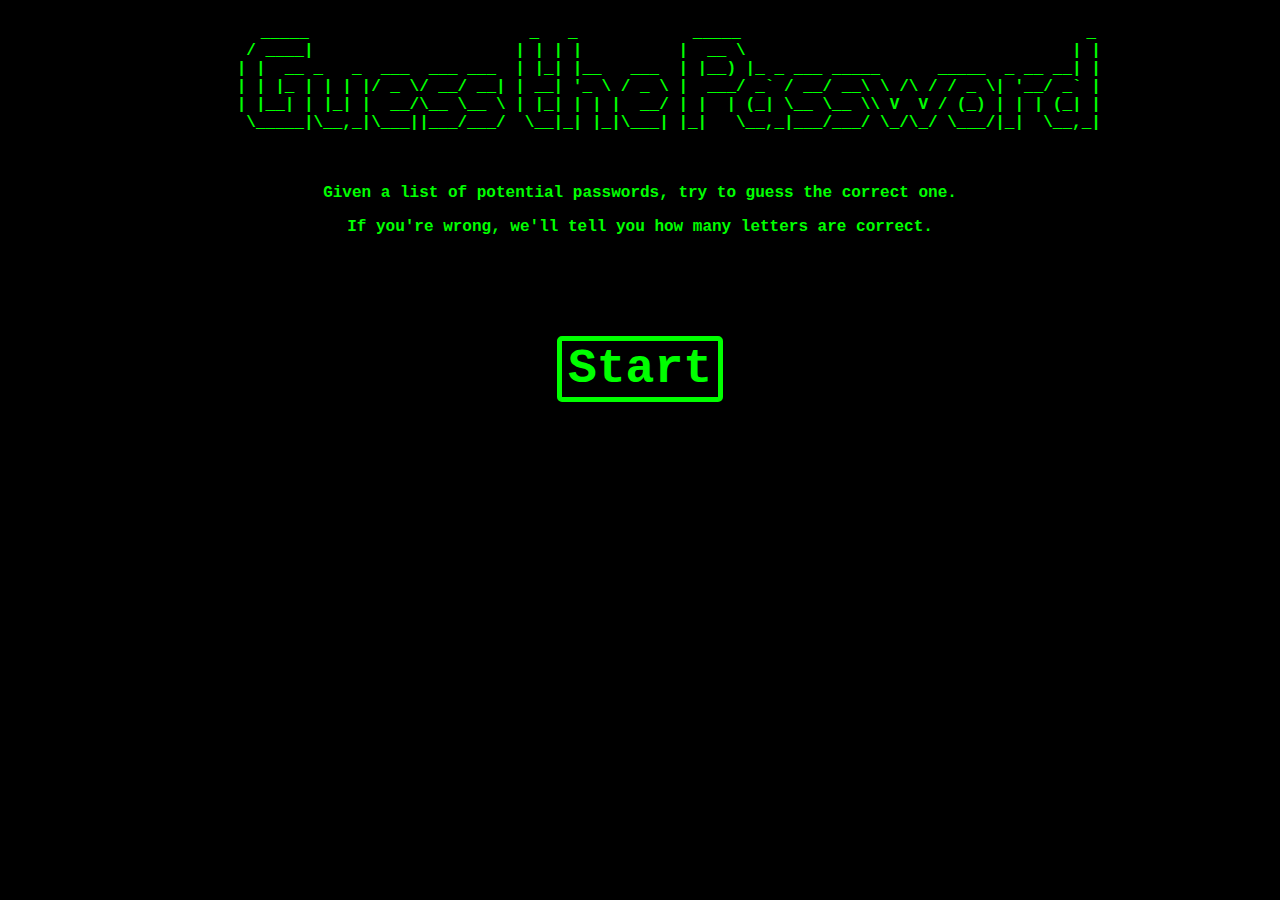
<file: development/guess-the-password-assignment-master/index.html>
<!DOCTYPE html>
<html lang="en">
<head>
  <meta charset="UTF-8">
  <title>Document</title>
  <link rel="stylesheet" href="style.css">
</head>
<body>
  <div id="start-screen" class="show">
    <pre>
        _____                       _   _            _____                                    _
       / ____|                     | | | |          |  __ \                                  | |
      | |  __ _   _  ___  ___ ___  | |_| |__   ___  | |__) |_ _ ___ _____      _____  _ __ __| |
      | | |_ | | | |/ _ \/ __/ __| | __| '_ \ / _ \ |  ___/ _` / __/ __\ \ /\ / / _ \| '__/ _` |
      | |__| | |_| |  __/\__ \__ \ | |_| | | |  __/ | |  | (_| \__ \__ \\ V  V / (_) | | | (_| |
       \_____|\__,_|\___||___/___/  \__|_| |_|\___| |_|   \__,_|___/___/ \_/\_/ \___/|_|  \__,_|

    </pre>
    <p>Given a list of potential passwords, try to guess the correct one.</p>
    <p>If you're wrong, we'll tell you how many letters are correct.</p>
    <button id="start">Start</button>
  </div>
  <div id="game-screen" class="hide">
    <ul id="word-list"></ul>
    <p>Click on a word to make a guess.</p>
    <p id="guesses-remaining"></p>
    <p id="winner" class="hide">Congratulations! You win! <a href="./index.html">Play again?</a></p>
    <p id="loser" class="hide">Sorry, you lost. <a href="./index.html">Play again?</a></p>
  </div>
  <script src="words.js"></script>
  <script src="app.js"></script>
</body>
</html>
</file>
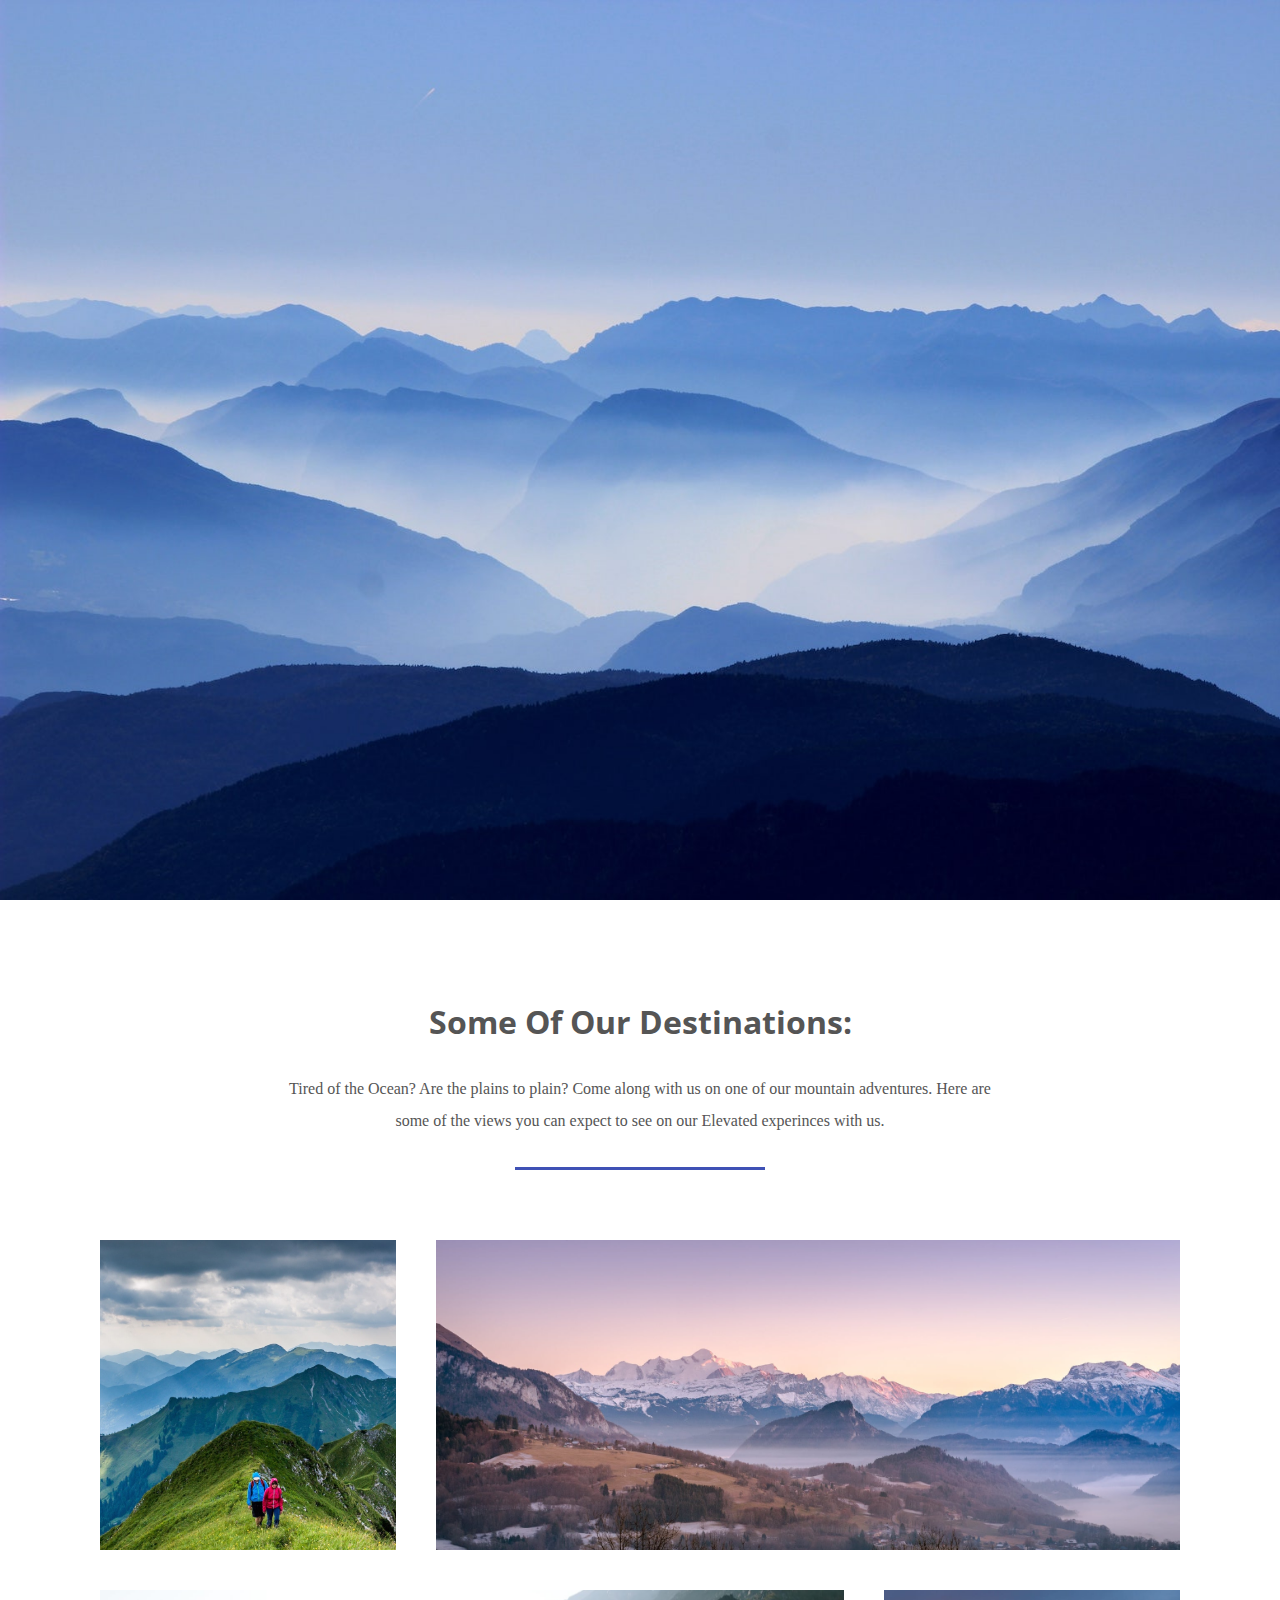
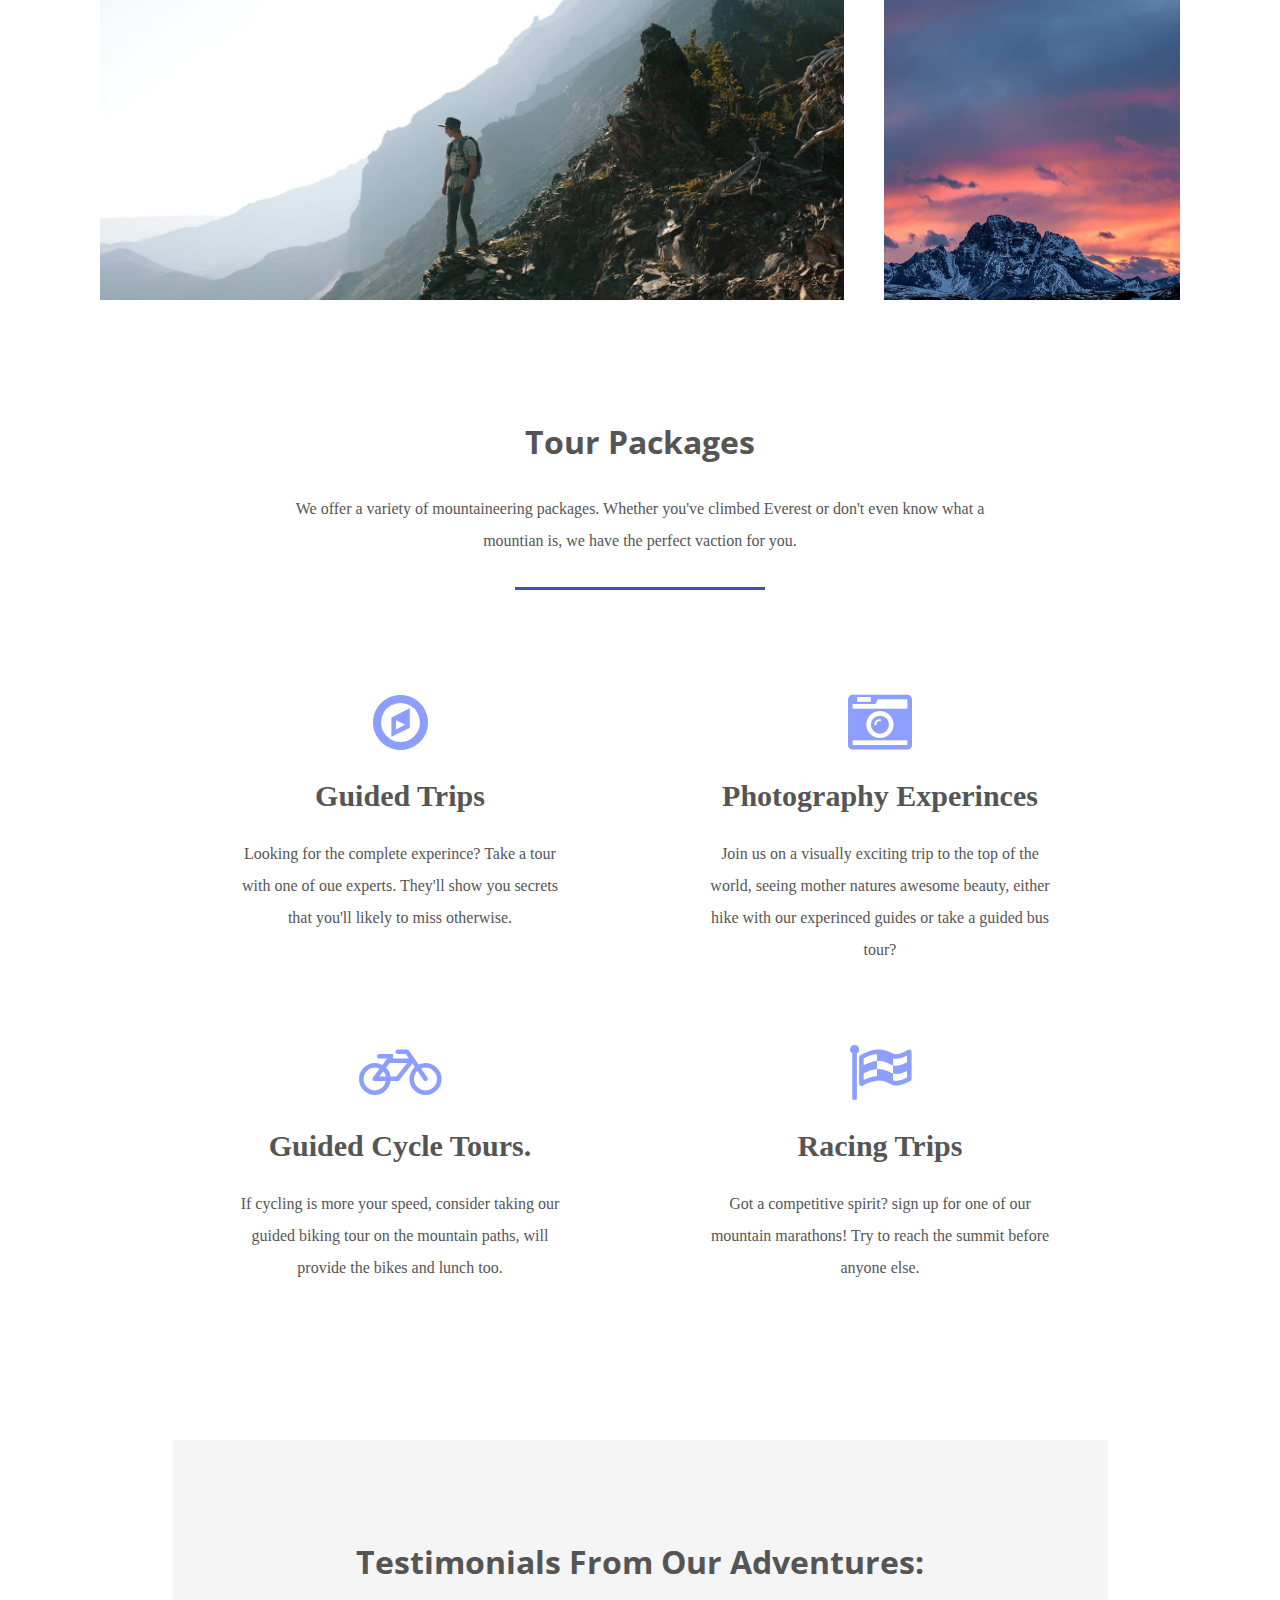
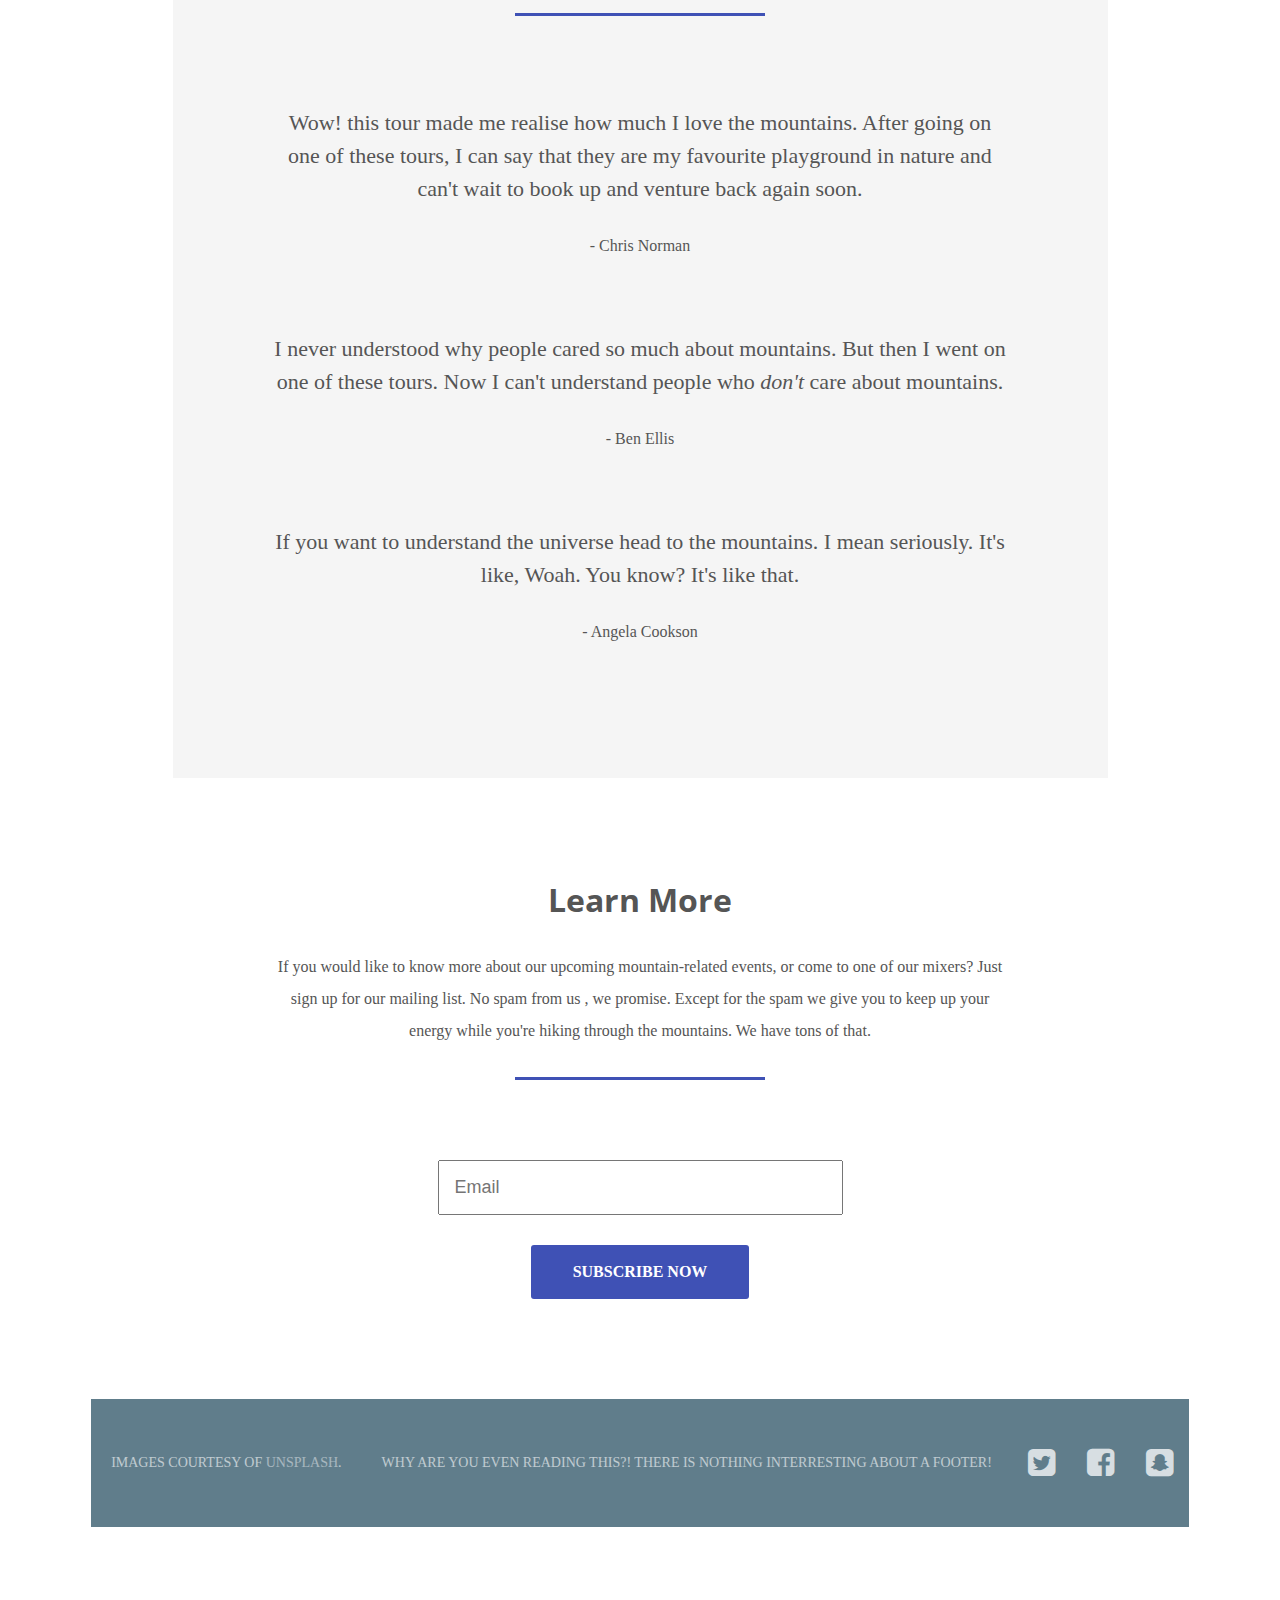
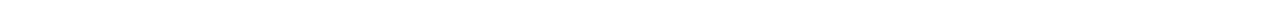
<file: development/webdev-advcourse/css-project-starter-code/index.html>
<!DOCTYPE html>
<html lang="en" dir="ltr">
  <head>
    <meta charset="utf-8">
    <meta name="viewport" content="width=device-width, initial-scale=1">
    <title>Mountain Travel</title>
    <link rel="stylesheet" href="https://fonts.googleapis.com/css?family=Open+Sans">
    <link rel="stylesheet" href="https://fonts.googleapis.com/css?family=Quicksand">
    <link rel="stylesheet" href="https://stackpath.bootstrapcdn.com/font-awesome/4.7.0/css/font-awesome.min.css">
    <link rel="stylesheet" href="assets/css/styles.css">
  </head>
  <body>
    <header>
      <h2><a href="#">Mountain Travel</a></h2>
      <nav>
        <li><a href="#">Tours</a></li>
        <li><a href="#">About</a></li>
        <li><a href="#">Contact</a></li>
      </nav>
    </header>

    <section class="hero">
      <div class="background-image" style="background-image: url(assets/img/main.jpg);"></div>
      <div class="hero-content-area">
        <h1>Mountain Travel</h1>
        <h3>Umissable Adventure Tours Around The World</h3>
        <a href="#" class="btn">Contact Us Now</a>
      </div>
    </section>

    <section class="destinations">
      <h3 class="title">Some of our destinations:</h3>
      <p>Tired of the Ocean? Are the plains to plain? Come along with us on one of our mountain adventures. Here are some of the views you can expect to see on our Elevated experinces with us.</p>
      <hr>

      <ul class="grid">
        <li class="small" style="background-image: url(assets/img/mountain1.jpg);"></li>
        <li class="large" style="background-image: url(assets/img/mountain2.jpg);"></li>
        <li class="large" style="background-image: url(assets/img/mountain3.jpg);"></li>
        <li class="small" style="background-image: url(assets/img/mountain4.jpg);"></li>
      </ul>

      <section class="packages">
        <h3 class="title">Tour Packages</h3>
        <p>We offer a variety of mountaineering packages. Whether you've climbed Everest or don't  even know what a mountian is, we have the perfect vaction for you.</p>
        <hr>

        <ul class="grid">
          <li>
            <i class="fa fa-compass fa-4x"></i>
            <h4>Guided Trips</h4>
            <p>Looking for the complete experince? Take a tour with one of oue experts. They'll show you secrets that you'll likely to miss otherwise.</p>
          </li>
          <li>
            <i class="fa fa-camera-retro fa-4x"></i>
            <h4>Photography Experinces</h4>
            <p>Join us on a visually exciting trip to the top of the world, seeing mother natures awesome beauty, either hike with our experinced guides or take a guided bus tour?</p>
          </li>
          <li>
            <i class="fa fa-bicycle fa-4x"></i>
            <h4>Guided Cycle Tours.</h4>
            <p>If cycling is more your speed, consider taking our guided biking tour on the mountain paths, will provide the bikes and lunch too.</p>
          </li>
          <li>
            <i class="fa fa-flag-checkered fa-4x"></i>
            <h4>Racing Trips</h4>
            <p>Got a competitive spirit? sign up for one of our mountain marathons! Try to reach the summit before anyone else.</p>
          </li>
        </ul>
      </section>

      <section class="testimonials">
        <h3 class="title">Testimonials from our adventures:</h3>
        <hr>
        <p class="quote">Wow! this tour made me realise how much I love the mountains. After going  on one of these tours, I can say that they are  my favourite playground in nature and can't wait to book up and venture back again soon.</p>
        <p class="author">- Chris Norman</p>
        <p class="quote">I never understood why people cared so much about mountains. But then I went on one of  these tours. Now I can't understand people who <em>don't</em> care about mountains.</p>
        <p class="author">- Ben Ellis</p>
        <p class="quote">If you want to understand the universe head to the mountains. I mean seriously. It's like, Woah. You know? It's like that.</p>
        <p class="author">- Angela Cookson</p>
      </section>

      <section class="contact">
        <h3 class="title">Learn more</h3>
        <p>If you would like to know more about our upcoming mountain-related events, or come to one of our mixers? Just sign up  for our mailing list. No spam from us , we promise. Except for the spam  we give you to keep up your energy while you're hiking  through the mountains. We have tons  of that.</p>
        <hr>
        <form>
          <input type="email" placeholder="Email">
          <a href="#" class="btn">Subscribe now</a>
        </form>
      </section>

      <footer>
        <p>Images courtesy of <a href="http://unsplash.com/">unsplash</a>.</p>
        <p>Why are you even reading this?! There is nothing interresting about a footer!</p>
        <ul>
          <li><a href="#"><i class="fa fa-twitter-square fa-2x"></i></a></li>
          <li><a href="#"><i class="fa fa-facebook-square fa-2x"></i></a></li>
          <li><a href="#"><i class="fa fa-snapchat-square fa-2x"></i></a></li>
        </ul>
      </footer>

  </body>
</html>
</file>
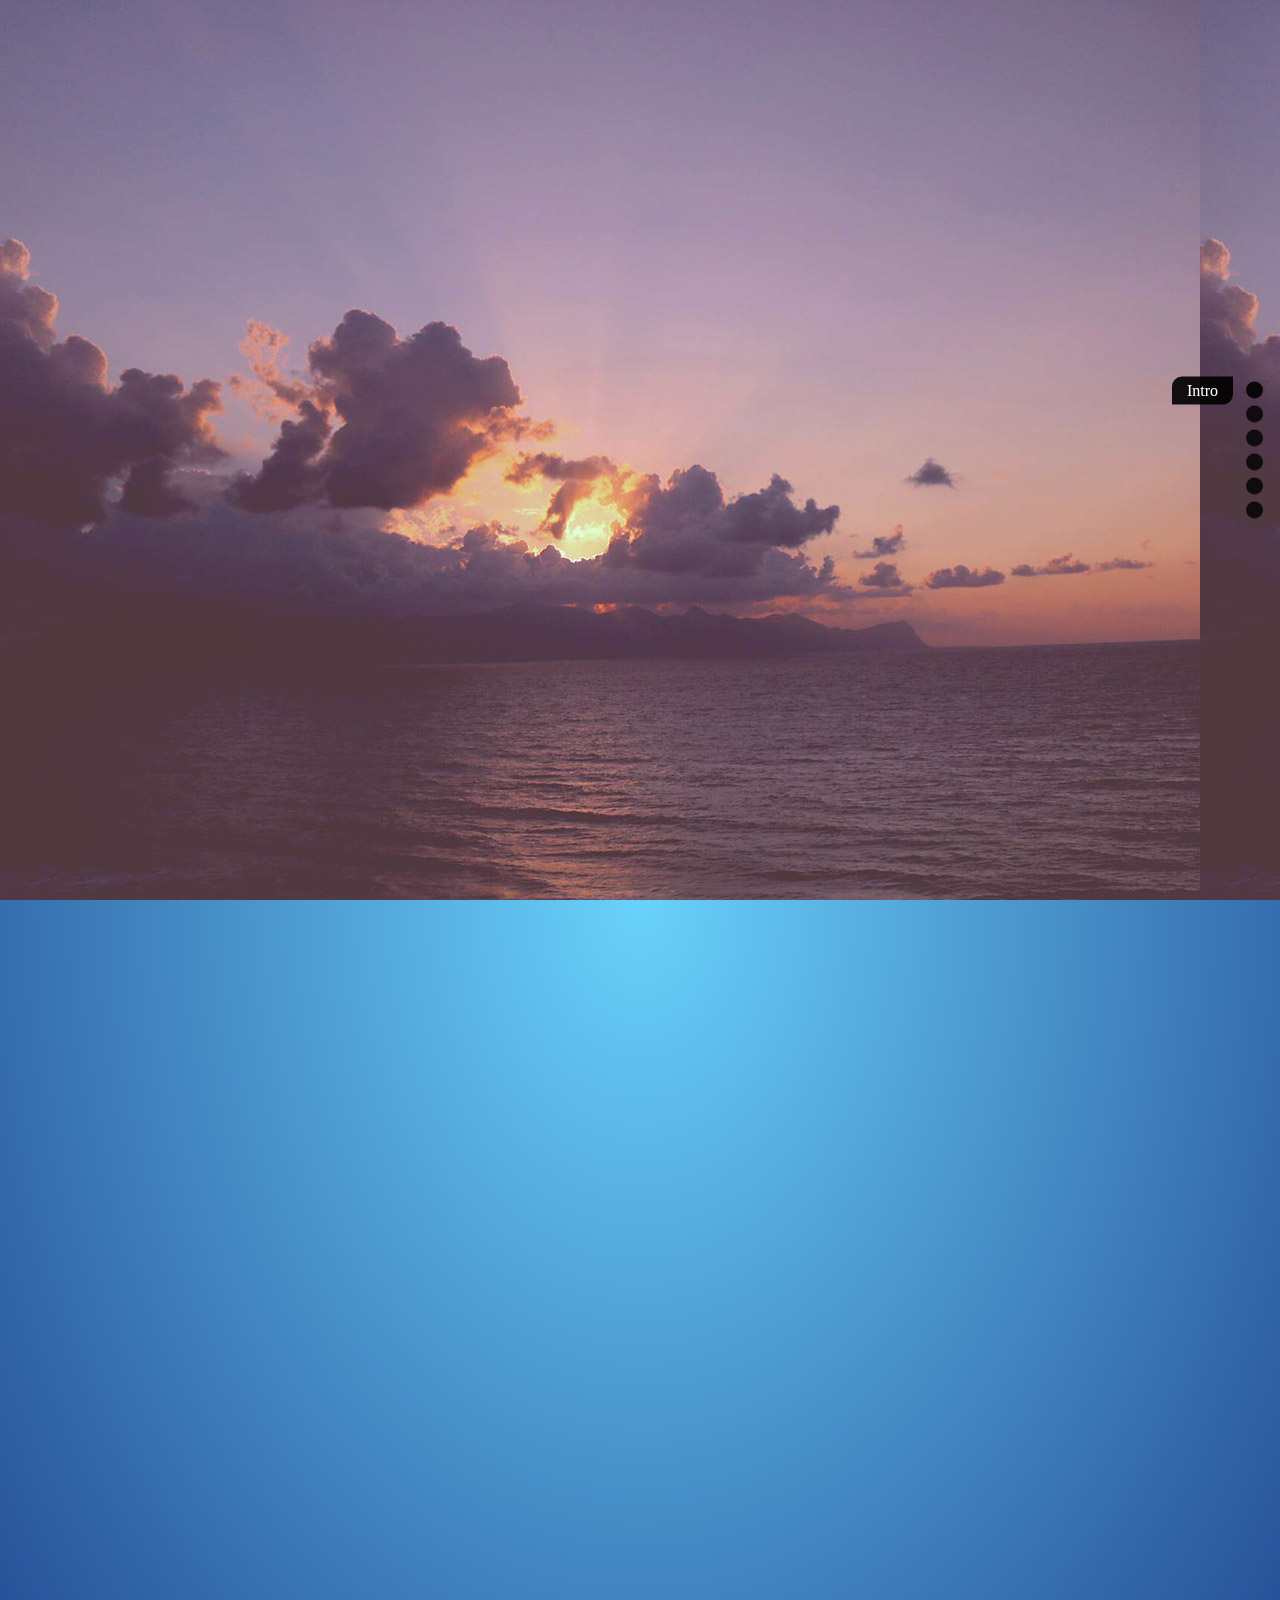
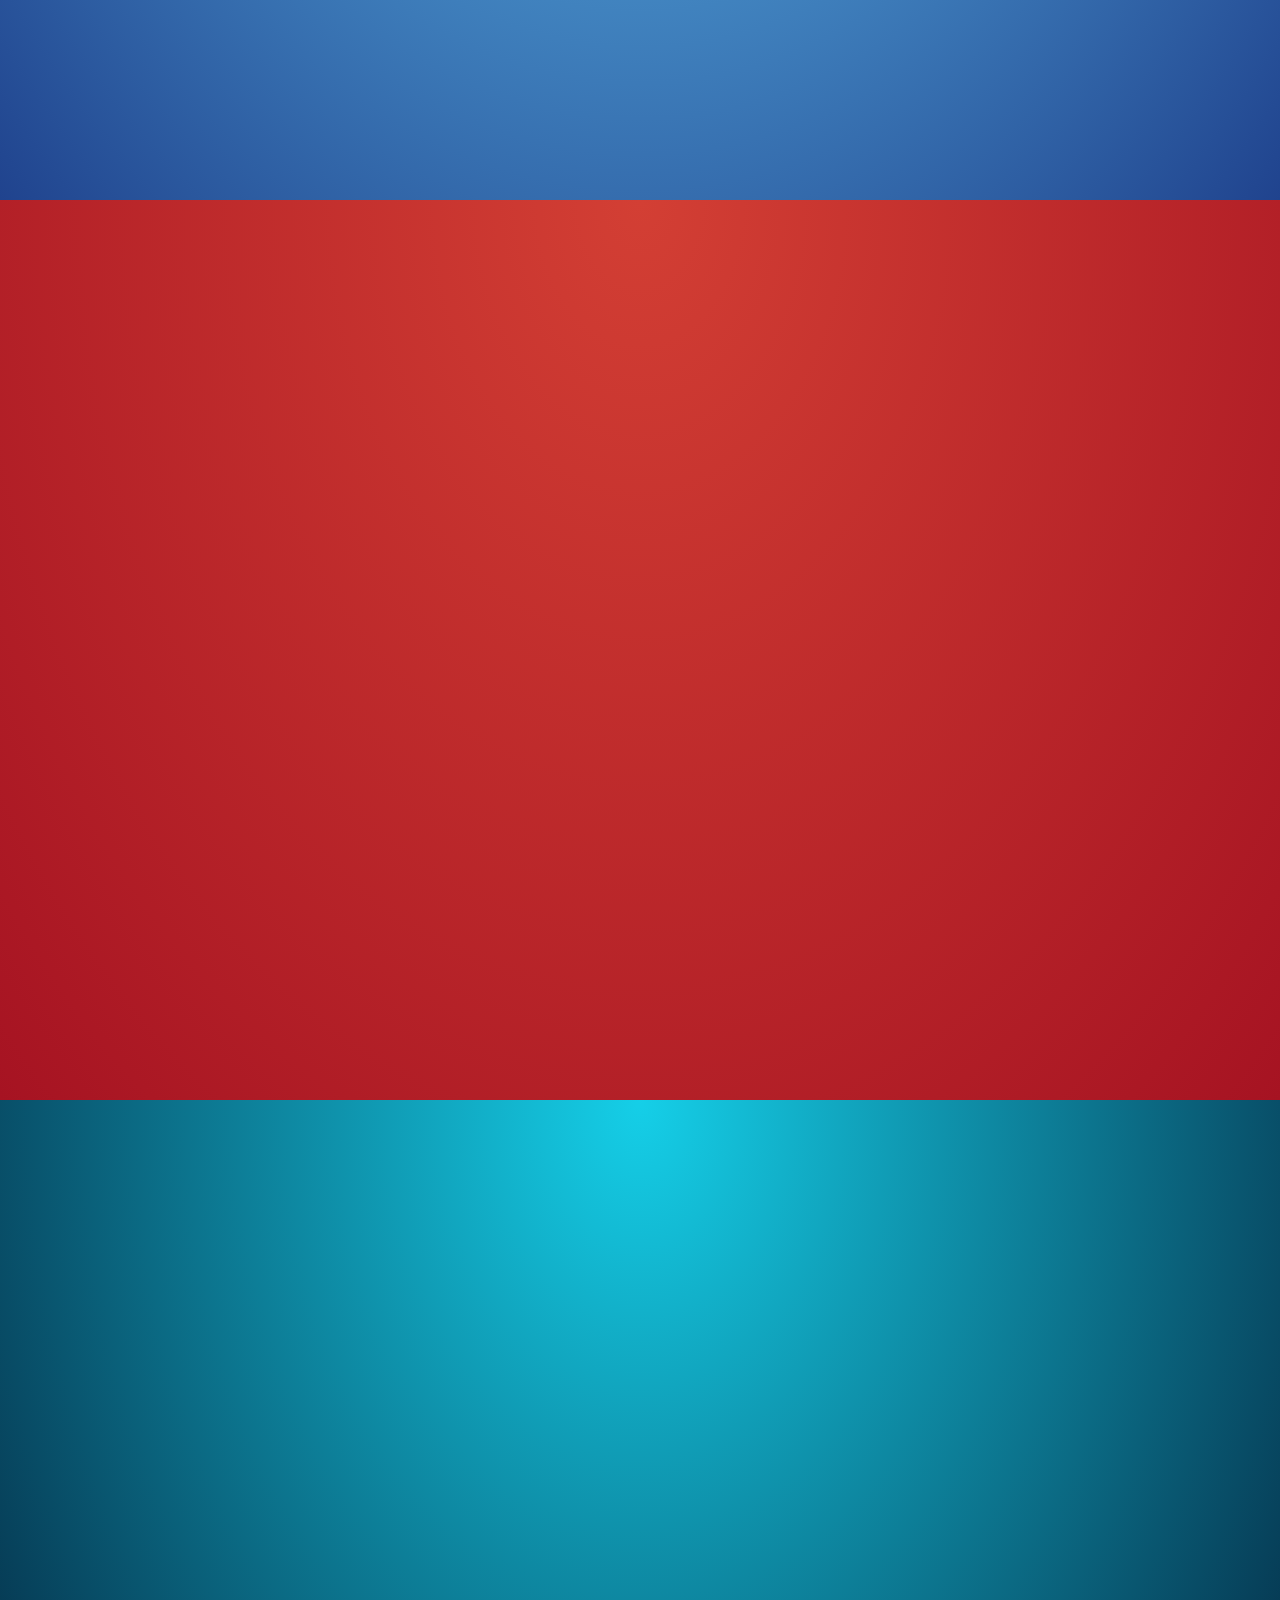
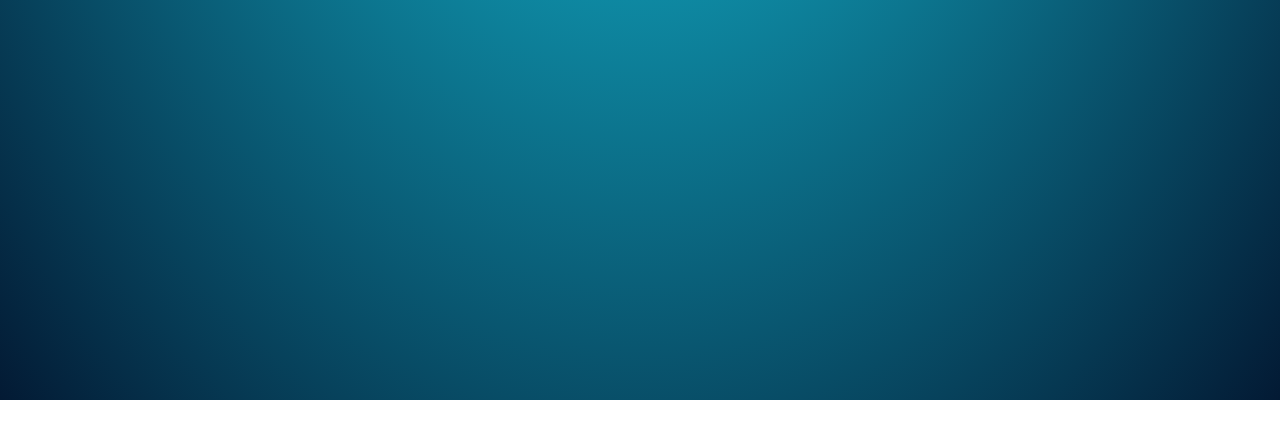
<file: development/webdev-advcourse/new-porfolio-2019/index.html>
<!DOCTYPE html>
<html lang="en" dir="ltr">
  <head>
    <link href="https://fonts.googleapis.com/css?family=Josefin+Sans" rel="stylesheet">
    <link href="https://fonts.googleapis.com/css?family=Noto+Sans:400,700" rel="stylesheet">
    <meta charset="utf-8">
    <meta charset="utf-8">
  <title>Junior Full Stack Developer General Assembly Graduate, Luke Reynolds</title>

  <!-- Basic Meta Tags -->
    <meta name="viewport" content="width=device-width, initial-scale=1">
    <meta name="description" content="Web development portfolio for Junior Full Stack Developer and General Assembly Graduate 2016, Luke Reynolds.">
    <meta name="keywords" content="Web development portfolio, Junior Full Stack Developer, General Assembly Graduate 2016, Luke Reynolds.">
    <meta name="author" content="Luke Reynolds" />
    <meta name="robots" content="all" />
    <meta http-equiv="X-UA-Compatible" content="IE=edge" />
    <link rel="canonical" href="http://www.essexrambler.com/">

  <!-- Open Graph meta tags for Facebook -->
    <meta property="og:locale" content="en_GB" />
    <meta property="og:type" content="website" />
    <meta property="og:title" content="Junior Full Stack Developer General Assembly Graduate 2016, Luke Reynolds" />
    <meta property="og:description" content="Web development portfolio for Junior Full Stack Developer and General Assembly Graduate 2016, Luke Reynolds." />
    <meta property="og:url" img="og:image" content="http://www.essexrambler.com/" />
    <meta property="og:site_name" content="Luke Reynolds Junior Full Stack Developer" />
    <meta property="og:image" content="http://www.essexrambler.com/icons/apple-touch-icon.png" />

  <!-- Twitter meta tags -->
    <!-- <meta name="twitter:card" content="summary_large_image" />
    <meta name="twitter:description" content="" />
    <meta name="twitter:title" content="" />
    <meta name="twitter:site" content="@essexrambler" />
    <meta name="twitter:image" content="http://www.essexrambler.com/icons/apple-touch-icon.png" /> -->

  <!-- Favicons -->
  <link rel="apple-touch-icon" sizes="180x180" href="icons/apple-touch-icon.png">
  <link rel="icon" type="image/png" href="icons/favicon-32x32.png" sizes="32x32">
  <link rel="icon" type="image/png" href="icons/favicon-16x16.png" sizes="16x16">
  <link rel="manifest" href="icons/manifest.json">
  <link rel="mask-icon" href="icons/safari-pinned-tab.svg" color="#6decaf">
  <link rel="shortcut icon" href="icons/favicon.ico">
  <meta name="msapplication-config" content="icons/browserconfig.xml">
  <meta name="theme-color" content="#ffffff">

  <!-- Google Fonts and style sheets -->
  <link href="https://fonts.googleapis.com/css?family=Sue+Ellen+Francisco" rel="stylesheet">
  <link rel="stylesheet" href="style.css" media="screen">
  <link
  </head>
  <body>
    <div id="dot1">
  <ul>
    <li class="on"><a href="#section1"><span>Intro</span></a></li>
    <li><a href="#section2"><span>Skill</span></a></li>
    <li><a href="#section3"><span>Webstie</span></a></li>
    <li><a href="#section4"><span>Work</span></a></li>
    <li><a href="#section5"><span>About</span></a></li>
    <li><a href="#section6">
     <span>Contact</span></a></li>
  </ul>
</div>
<div id="contents">
  <div id="section1">
    <div class="container">
    <div class="sec1">
    <div id="contents">
      <div id="section1" style="background-image:url('images/sunset.jpg');" width="1200" height="898px" class="sec1">
        <h2>Luke Reynolds A Full Stack Web Developer
            part time photographer,lifetime learner</h2>
      </div>
    </div>
  </div>
  <div id="section2">
    <div class="container">
      <div class="sec1">
        <div class="container">
        <h2></h2>
      </div>
    </div>
  </div>
  <div id="section3">
    <div class="container">
      <div class="sec1">
        <h2></h2>
      </div>
    </div>
  </div>
  <div id="section4">
    <div class="container">
      <div class="sec1">
        <h2>Up for hire, contact me below.</h2>
      </div>
    </div>
  </div>
  <div id="section5">
    <div class="container">
      <div class="sec1">
        <h2>Luke's Portfolio</h2>
      </div>
    </div>
  </div>
  <div id="section6">
    <div class="container">
      <div class="sec1">
        <h2>There is no Destiny</h2>
      </div>
    </div>
  </div>
</div>
</file>
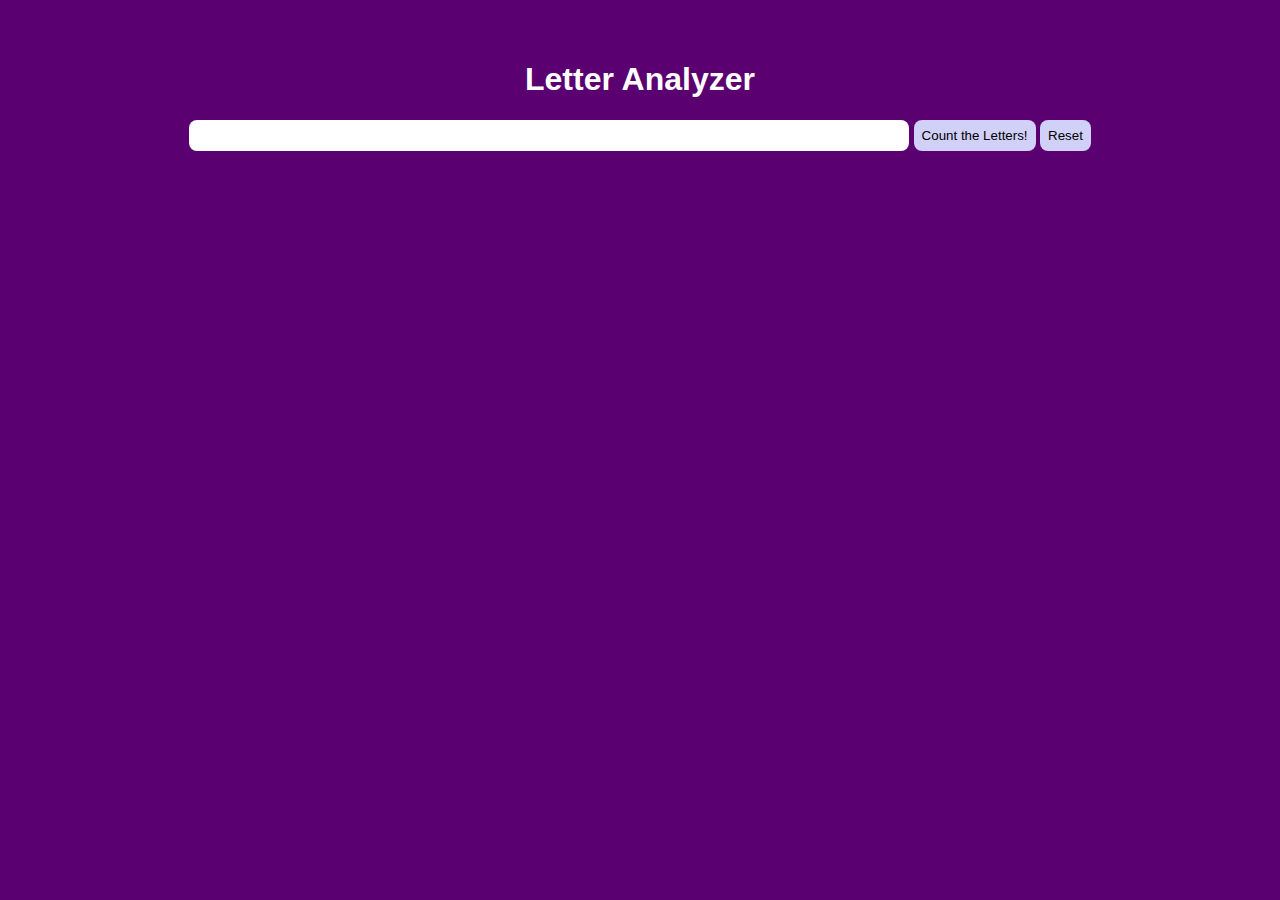
<file: development/webdev-advcourse/react-letter-counter/index.html>
<html lang="en">
  <head>
    <meta charset="UTF-8">
    <link rel="stylesheet" href="style.css">
  </head>
  <body>
    <header>
    <h1>Letter Analyzer</h1>
    <form>
      <input type="text">
      <button type="submit">Count the Letters!</button>
      <button id="reset" type="button">Reset</button>
    </form>
    </header>
  <div>
    <h2 id="phrase"></h2>
    <h4 id="count"></h4>
    <div id="letters"></div>
  </div>
  <script src="https://d3js.org/d3.v4.js"></script>
  <script src="app.js"></script>

</body>
</file>
<file: development/guess-the-password-assignment-master/style.css>
* {
  font-family: "Courier New";
  font-weight: bold;
  color: #00FF00;
}

body {
  background: black;
}

#start-screen,
#game-screen {
  text-align: center;
  overflow: hidden;  
}

#game-screen.show {
  transition-delay: 1s;
}

.show {
  max-height: 1000px;
  transition-duration: 1s;
  display: block;
}

.hide {
  max-height: 0;
  overflow: hidden;
  transition-duration: 1s;
}

#start {
  background-color: black;
  border: 5px solid #00FF00;
  border-radius: 5px;
  font-size: 3em;
  display: block;
  margin: 100px auto;
}

#start:hover {
  cursor: pointer;
  background-color: #00FF00;
  color: black;
}

#start:active,
#start:focus {
  outline: none;
}

#word-list {
  list-style-type: none;
  padding: 0;
}

#word-list > li {
  padding: 5px;
}

#word-list > li.disabled {
  color: #ccc;
}

#word-list > li:not(.disabled):hover {
  color: yellow;
  font-size: 1.5em;
  cursor: pointer;
}
</file>
<file: development/webdev-advcourse/css-project-starter-code/assets/css/styles.css>
/* General styles */

* {
  margin: 0;
  padding: 0;
  box-sizing: border-box;
}

html {
  font: normal 16px san-serif;
  color: #555;
}


ul, nav {
  list-style: none;
}

a{
  text-decoration: none;
  opacity: 0.75;
  color: #fff;
}

a:hover {
  opacity: 1;
}

a.btn {
  border-radius: 3px;
  text-transform: uppercase;
  font-weight: bold;
  text-align: center;
  background-color: #3f51b5;
  opacity: 1;
}

section {
  display: flex;
  flex-direction: column;
  align-items: center;
  padding: 100px 80px;
}

section:not(.hero):nth-child(even) {
  background-color: #f5f5f5;

}

.grid {
  width: 100%;
  display: flex;
  flex-wrap: wrap;
  justify-content: center;
}

hr {
  width: 250px;
  height: 3px;
  background-color: #3f51b5;
  border: 0;
  margin-bottom: 50px;
}

section h3.title {
  text-transform: capitalize;
  font: bold 32px "Open Sans", sans-serif;
  margin-bottom: 30px;
  text-align: center;
}

section p {
  max-width: 775px;
  line-height: 2;
  padding:  0 20px;
  margin-bottom: 30px;
  text-align: center;
}

@media (max-width: 800px) {
  section {
    padding: 50px 20px;
  }
}

/* Header styles */

header {
  position: absolute;
  width: 100%;
  display: flex;
  justify-content: space-between;
  align-items: center;
  padding: 35px 100px 0;
  animation: 1s fadein 0.5s forwards;
  opacity: 0;
  color: #fff;

}

@keyframes fadein {
  100% {
    opacity: 1;

  }
}

header h2 {
  font-family: "Quicksand", sans-serif;
}

header nav {
  display: flex;
  margin: -15px;
}

header nav li {
  margin: 0 15px;
}

@media (max-width: 800px) {
  header {
    padding: 20px 50px;
    flex-direction: column;
  }
  header h2 {
    margin-bottom: 15px;

  }
}

/* Hero styles */

.hero {
  position: relative;
  justify-content: center;
  text-align: center;
  min-height: 100vh;
  color: #fff;
}

.hero .background-image {
  position: absolute;
  top: 0;
  left: 0;
  width: 100%;
  height: 100%;
  background-size: cover;
  z-index: -1;
  background-color: #80a3bd;
}

.hero h1 {
  font: bold 50px "Open Sans", sans-serif;
  margin-bottom: 15px;
}

.hero h3 {
  font: normal 30px "Open Sans", sans-serif;
  margin-bottom: 40px;
}

.hero a.btn {
  padding: 20px 46px;
}

.hero-content-area {
  opacity: 0;
  margin-top: 100px;
  animation: 1s slidefade 1s forwards;
}

@keyframes slidefade {
  100% {
    opacity: 1;
    margin: 0;
  }
}

@media (max-width: 800px) {
  .hero {
    min-height: 600px;
    }
  .hero h1 {
    font-size: 48px;
  }
  .hero h3 {
    font-size: 24px;
  }
  .hero a.btn {
    padding: 15px 40px;
  }
}
/* Destinations section */

.destinations .grid li {
  height: 350px;
  padding: 20px;
  background-clip: content-box;
  background-size: cover;
  background-position: center;
}

.destinations .grid li.small {
  flex-basis: 30%;
}

.destinations .grid li.large {
  flex-basis: 70%;
}

@media (max-width: 1100px) {
  .destinations .grid li.small,
  .destinations .grid li.large {
    flex-basis: 50%;
  }
}

@media (max-width: 800px) {
  .destinations .grid li.small,
  .destinations .grid li.large {
    flex-basis: 100%;
  }
}

/* Packages Section */

.packages .grid li {
  padding: 50px;
  flex-basis: 50%;
  text-align: center;
}

.packages .grid  li i {
  color: #8c9eff;
}

.packages .grid li h4 {
  font-size: 30px;
  margin: 25px 0;
}

@media (max-width: 800px) {
  .packages .grid li {
    flex-basis: 100%;
    padding: 20px;
  }

}
/* Testimonials Section */

.testimonials .quote {
  font-size: 22px;
  font-weight: 300;
  line-height: 1.5;
  margin: 40px 0 25px;
}

@media (max-width:) {
  .testimonials .quote {
    font-size: 18px;
    margin: 15px 0;
  }
  .testimonials .author {
    font-size: 14px;
  }
}
/* Contact section */

.contact form {
  display: flex;
  align-items: center;
  justify-content: center;
  flex-wrap: wrap;
  width: 60%;
}

.contact form .btn {
  padding: 18px 42px;
}

.contact form input {
  padding: 15px;
  margin: 30px;
  font-size: 18px;
  color: #555;
  flex: 1;
}

@media (max-width: 1000px) {
  .contact form input {
    flex-basis: 100%;
    margin: 0 0 20px 0;
  }
}
/* Footer Section */

footer {
  display: flex;
  align-items: center;
  justify-content: space-around;
  background-color: #607d8b;
  color: #fff;
  padding: 20px 0;
}

footer ul {
  display: flex;
}

footer ul li {
  margin-left: 16px;
  margin-right: 16px;
}

footer p {
  text-transform: uppercase;
  font-size: 14px;
  opacity: 0.6;
  align-self: center;
  padding-top: 30px;
}

@media (max-width: 1100px) {
  footer {
    flex-direction: column;
    }
  footer p {
    text-align: center;
    margin-bottom: 20px;
    }
    footer ul li {
      margin: 0 8px;
      
    }

}
</file>
<file: development/webdev-advcourse/react-letter-counter/style.css>
body {
  margin: 0;
  text-align: center;
  background-color: #5a0071;
}

header {
  padding: 40px;
  background-color: #5a0071;
  color: white;
  font-family: sans-serif;
}

form > input {
  width: 60%;
  padding: 8px;
  border-radius: 8px;
  border: none;
}

form > button {
  padding: 8px;
  border-radius: 8px;
  background-color: #d0d0f9;
  border: none;
}

form > button:hover {
  cursor: pointer;
  background-color: #6a6a8e;
}

#letters {
  margin: 20px auto 0;
  width: 800px;
}

.letter {
  display: inline-block;
  text-align: center;
  background-color: #ffc800;
  vertical-align: bottom;
}

.new {
  font-size: 1.5em;
  color: #ffffff;
}
</file>
<file: development/webdev-advcourse/new-porfolio-2019/style.css>
/* reset */
* {padding: 0; margin: 0;}
li {list-style: none;}
a {text-decoration: none; }

/* contents */
#contents {text-align: center; color: #fff; font-size: 50px; font-family: 'Josefin Sans', sans-serif; }
#contents > div {height:100vh; line-height: 100vh;}

/* dot1 */
#dot1 {position: fixed; right: 10px; top: 50%; transform: translateY(-50%);}
#dot1 li {margin: 7px;}
#dot1 li a {position: relative; color: #fff; width: 17px; height: 17px; background: rgba(0,0,0,0.8); border-radius: 50%; display: block;}
#dot1 li a span {position: absolute; top:-5px; right: 40px; background: rgba(0,0,0,0.9); padding: 5px 15px; border-radius: 10px 0; opacity: 0; transition: all 0.7s ease; }
#dot1 li.on a span {opacity: 1; right: 30px;}
#dot1 li.on a {background: rgba(0,0,0,0.9);}
#dot1 background-image.on {opacity: 1; flex-grow: 1;}

#section1 h2 {opacity: 0; transform: translateY(45px); transition: all 0.6s ease;}
#section1 h2.show {opacity: 1; transform: translateY(0px);}
#section2 h2 {opacity: 0; transform: translateY(45px); transition: all 0.6s ease;}
#section2 h2.show {opacity: 1; transform: translateY(0px);}
#section3 h2 {opacity: 0; transform: translateY(45px); transition: all 0.6s ease;}
#section3 h2.show {opacity: 1; transform: translateY(0px);}
#section4 h2 {opacity: 0; transform: translateY(45px); transition: all 0.6s ease;}
#section4 h2.show {opacity: 1; transform: translateY(0px);}
#section5 h2 {opacity: 0; transform: translateY(45px); transition: all 0.6s ease;}
#section5 h2.show {opacity: 1; transform: translateY(0px);}
#section6 h2 {opacity: 0; transform: translateY(45px); transition: all 0.6s ease;}
#section6 h2.show {opacity: 1; transform: translateY(0px);}

/* section */
#section1 {background-color:#B066FE; background: -webkit-radial-gradient(ellipse farthest-corner at center top, #f39264 0%, #f2606f 100%); background: radial-gradient(ellipse farthest-corner at center top, #f39264 0%, #f2606f 100%);}
	#section2 {background-color:#f44336; background: -webkit-radial-gradient(ellipse farthest-corner at center top, #cbf49a 0%, #1ea623 100%); background: radial-gradient(ellipse farthest-corner at center top, #cbf49a 0%, #1ea623 100%);}
	#section3 {background-color:#d32f2f; background: -webkit-radial-gradient(ellipse farthest-corner at center top, #6beace 0%, #2e9aa4 100%); background: radial-gradient(ellipse farthest-corner at center top, #6beace 0%, #2e9aa4 100%);}
	#section4 {background-color:#f50057; background: -webkit-radial-gradient(ellipse farthest-corner at center top, #69d2fb 0%, #20438E 100%); background: radial-gradient(ellipse farthest-corner at center top, #69d2fb 0%, #20438E 100%);}
	#section5 {background-color:#0d47a1; background: -webkit-radial-gradient(ellipse farthest-corner at center top, #d33f34 0%, #a61322 100%); background: radial-gradient(ellipse farthest-corner at center top, #d33f34 0%, #a61322 100%);}
	#section6 {background-color:#7c4dff; background: -webkit-radial-gradient(ellipse farthest-corner at center top, #15CFE8 0%, #031A34 100%); background: radial-gradient(ellipse farthest-corner at center top, #15CFE8 0%, #031A34 100%);}
</file>
